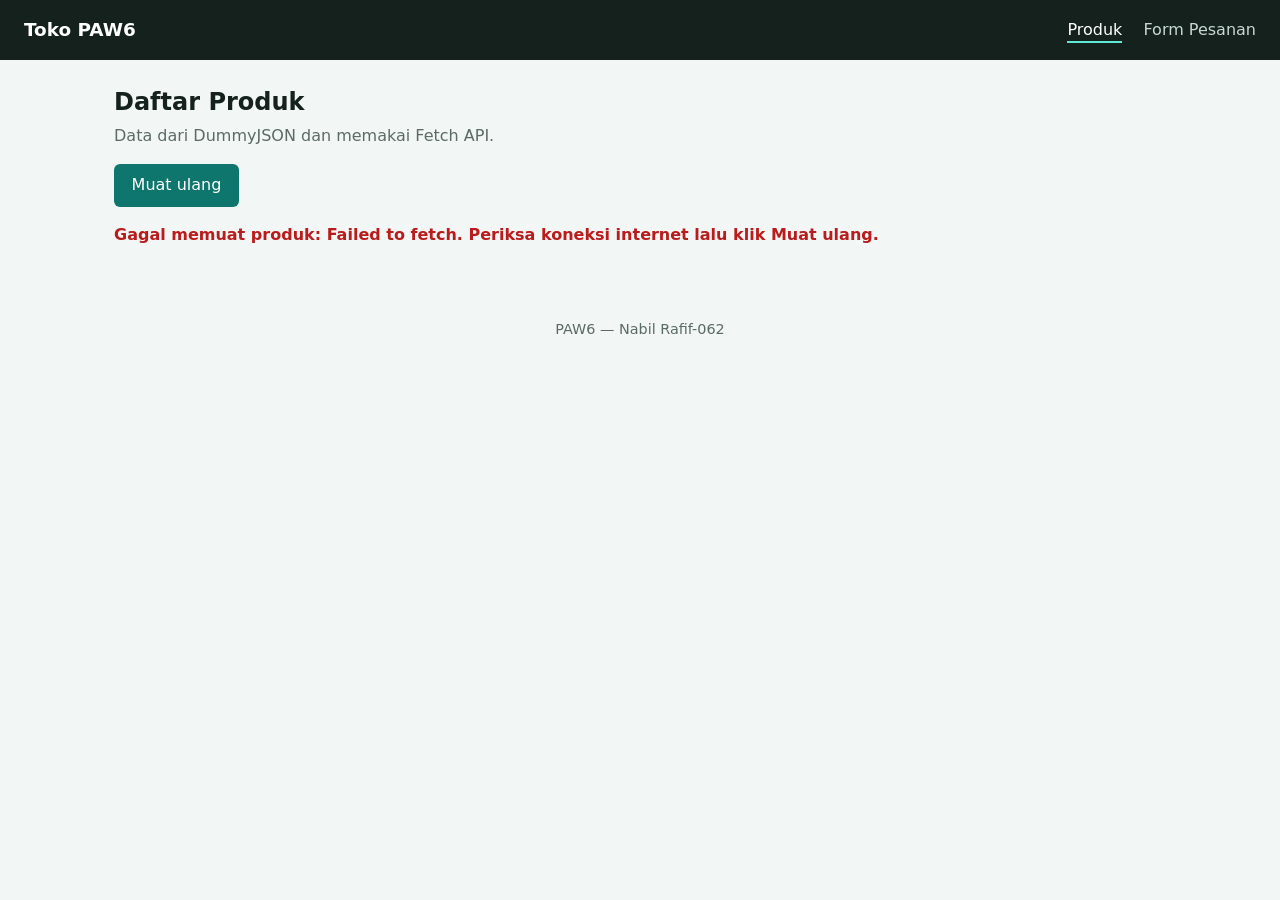
<file: public/index.html>
<!DOCTYPE html>
<html lang="id">
<head>
  <meta charset="UTF-8">
  <meta name="viewport" content="width=device-width, initial-scale=1">
  <title>0062 PAW6</title>
  <link rel="stylesheet" href="css/index.css">
</head>
<body>
  <header class="site-header">
    <h1>Toko PAW6</h1>
    <nav>
      <a href="index.html" class="active">Produk</a>
      <a href="form.html">Form Pesanan</a>
    </nav>
  </header>

  <main>
    <section class="intro">
      <h2>Daftar Produk</h2>
      <p>Data dari DummyJSON dan memakai Fetch API.</p>
      <button id="btn-reload" type="button">Muat ulang</button>
    </section>

    <p id="status" role="status" aria-live="polite"></p>
    <div id="product-list" class="grid"></div>
  </main>

  <footer>PAW6 &mdash; Nabil Rafif-062</footer>
  <script src="js/index.js"></script>
</body>
</html>
</file>
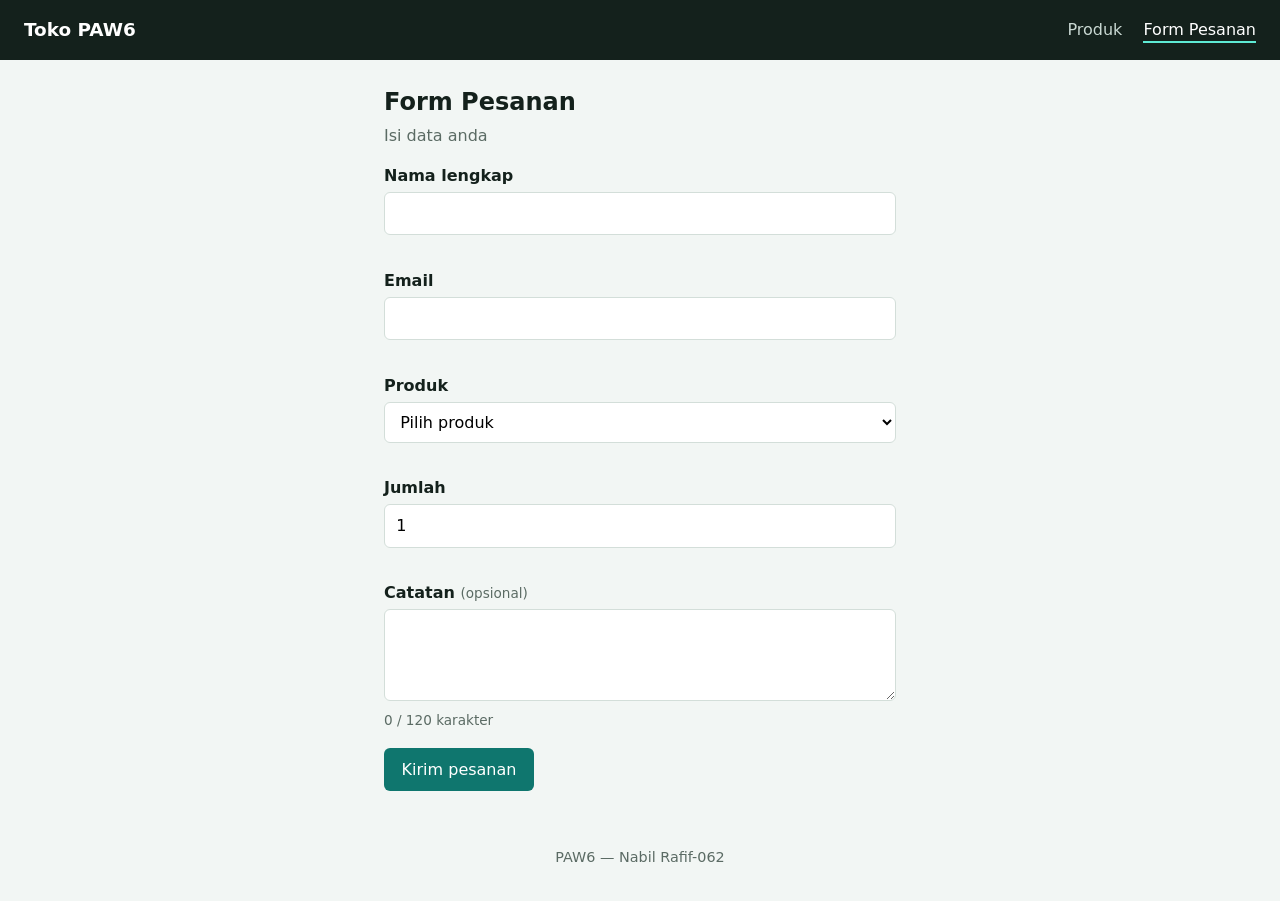
<file: public/form.html>
<!DOCTYPE html>
<html lang="id">
<head>
  <meta charset="UTF-8">
  <meta name="viewport" content="width=device-width, initial-scale=1">
  <title>Form Pesanan PAW6</title>
  <link rel="stylesheet" href="css/index.css">
  <link rel="stylesheet" href="css/form.css">
</head>
<body>
  <header class="site-header">
    <h1>Toko PAW6</h1>
    <nav>
      <a href="index.html">Produk</a>
      <a href="form.html" class="active">Form Pesanan</a>
    </nav>
  </header>

  <main class="narrow">
    <section class="intro">
      <h2>Form Pesanan</h2>
      <p>Isi data anda</p>
    </section>

    <form id="order-form" novalidate>
      <div class="field">
        <label for="nama">Nama lengkap</label>
        <input type="text" id="nama" name="nama" autocomplete="name">
        <small class="error" id="err-nama"></small>
      </div>

      <div class="field">
        <label for="email">Email</label>
        <input type="email" id="email" name="email" autocomplete="email">
        <small class="error" id="err-email"></small>
      </div>

      <div class="field">
        <label for="produk">Produk</label>
        <select id="produk" name="produk">
          <option value="">Pilih produk</option>
          <option>Essence Mascara Lash Princess</option>
          <option>Eyeshadow Palette with Mirror</option>
          <option>Powder Canister</option>
          <option>Red Lipstick</option>
          <option>Red Nail Polish</option>
        </select>
        <small class="error" id="err-produk"></small>
      </div>

      <div class="field">
        <label for="jumlah">Jumlah</label>
        <input type="number" id="jumlah" name="jumlah" min="1" max="20" value="1">
        <small class="error" id="err-jumlah"></small>
      </div>

      <div class="field">
        <label for="catatan">Catatan <span class="muted">(opsional)</span></label>
        <textarea id="catatan" name="catatan" rows="3" maxlength="120"></textarea>
        <small class="muted" id="counter">0 / 120 karakter</small>
      </div>

      <button type="submit">Kirim pesanan</button>
    </form>

    <section id="result" class="result" hidden aria-live="polite"></section>
  </main>

  <footer>PAW6 &mdash; Nabil Rafif-062</footer>
  <script src="js/form.js"></script>
</body>
</html>
</file>
<file: public/css/index.css>
:root{--bg:#f2f6f4;--ink:#14211c;--muted:#5b6b64;--line:#d3ded9;--card:#fff;--accent:#0f766e;--accent-dark:#0a5650;--danger:#b91c1c;--ok:#15803d}
*{box-sizing:border-box}
body{margin:0;font-family:"Segoe UI",system-ui,sans-serif;background:var(--bg);color:var(--ink);line-height:1.5}
.site-header{display:flex;justify-content:space-between;align-items:center;flex-wrap:wrap;gap:.5rem;padding:1rem 1.5rem;background:var(--ink);color:#fff;position:sticky;top:0;z-index:5}
.site-header h1{font-size:1.15rem;margin:0}
nav a{color:#c9d8d2;text-decoration:none;margin-left:1rem;padding-bottom:2px}
nav a.active{color:#fff;border-bottom:2px solid #5eead4}
main{max-width:1100px;margin:0 auto;padding:1.5rem}
main.narrow{max-width:560px}
.intro h2{margin:0 0 .25rem}
.intro p{margin:0 0 1rem;color:var(--muted)}
button{font:inherit;cursor:pointer;border:0;border-radius:6px;background:var(--accent);color:#fff;padding:.6rem 1.1rem}
button:hover{background:var(--accent-dark)}
button:disabled{opacity:.6;cursor:wait}
:focus-visible{outline:3px solid #5eead4;outline-offset:2px}
#status{min-height:1.5rem;font-weight:600}
#status.error{color:var(--danger)}
.grid{display:grid;grid-template-columns:repeat(auto-fill,minmax(210px,1fr));gap:1rem}
.card{background:var(--card);border:1px solid var(--line);border-radius:8px;overflow:hidden}
.card img{width:100%;height:170px;object-fit:contain;background:#e8efec;display:block}
.card .body{padding:.8rem}
.card h3{font-size:1rem;margin:0 0 .3rem}
.price{font-weight:700;color:var(--accent)}
.cat{font-size:.85rem;color:var(--muted)}
footer{text-align:center;color:var(--muted);padding:2rem 1rem;font-size:.9rem}
</file>
<file: public/css/form.css>
.field{margin-bottom:1rem}
label{display:block;font-weight:600;margin-bottom:.25rem}
input,select,textarea{width:100%;font:inherit;padding:.55rem .7rem;border:1px solid var(--line);border-radius:6px;background:#fff}
input.invalid,select.invalid{border-color:var(--danger)}
input.valid,select.valid{border-color:var(--ok)}
.error{display:block;color:var(--danger);min-height:1.1rem}
.muted{color:var(--muted);font-weight:400;font-size:.85rem}
.result{margin-top:1.5rem;background:var(--card);border:1px solid var(--ok);border-left-width:6px;border-radius:8px;padding:1rem 1.2rem}
.result h3{margin:0 0 .5rem;color:var(--ok)}
.result dl{margin:0;display:grid;grid-template-columns:auto 1fr;gap:.25rem 1rem}
.result dt{font-weight:600}
.result dd{margin:0}
</file>
